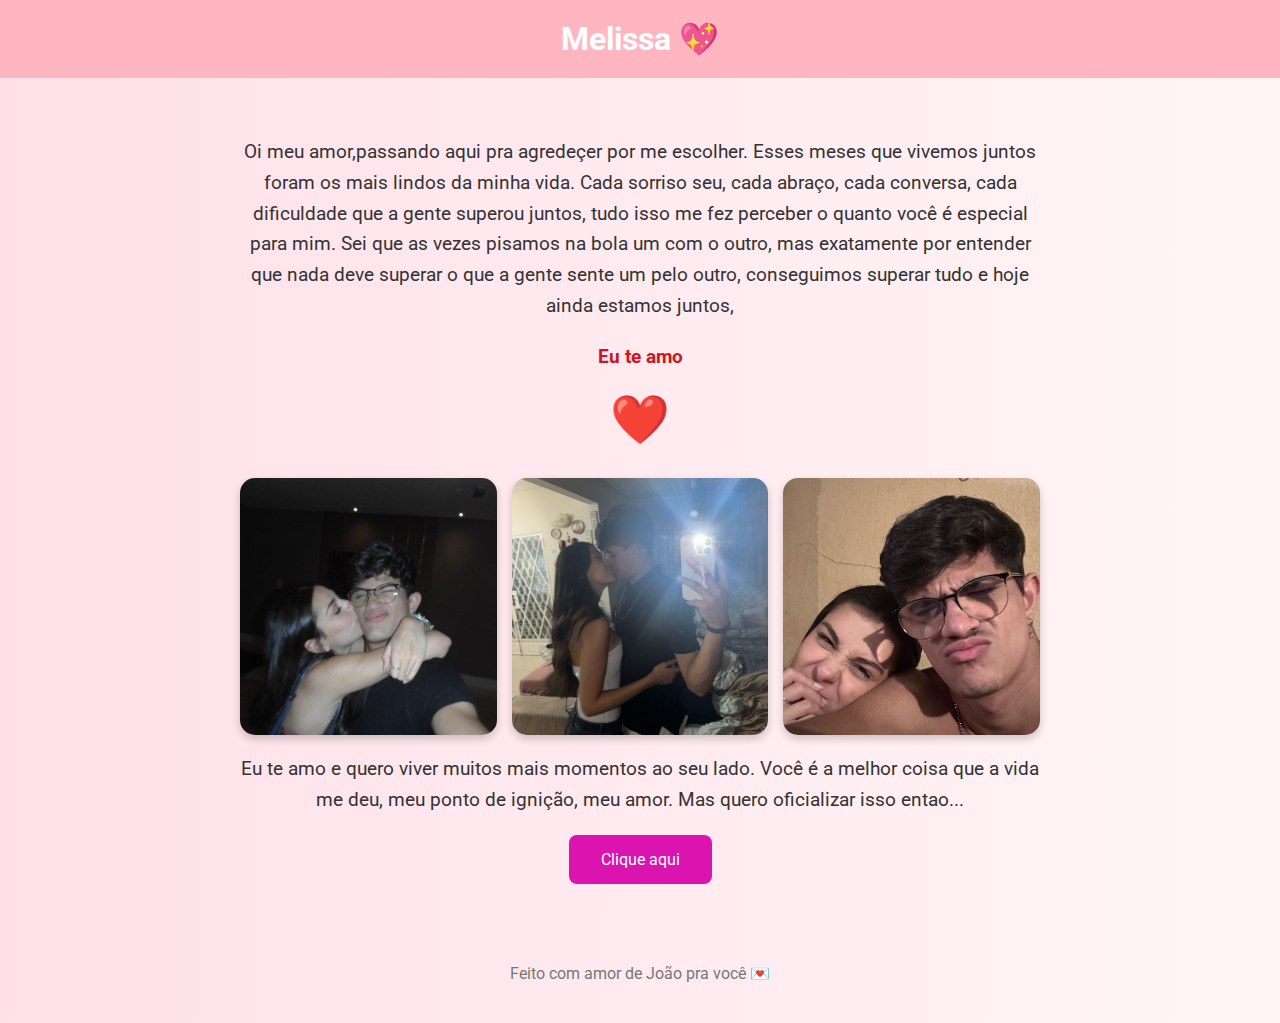
<file: index.html>
<!DOCTYPE html>
<html lang="pt-br">
<head>
  <link rel="stylesheet" href="style/style.css">
  <meta charset="UTF-8">
  <meta name="viewport" content="width=device-width, initial-scale=1">
  <title>Para Melissa 💖</title>
  <link href="https://fonts.googleapis.com/css2?family=Roboto:wght@400;700&display=swap" rel="stylesheet">
  
</head>
<body>
  <header>
     Melissa 💖
  </header>
  <div class="content">
    <p>
      Oi meu amor,passando aqui pra agredeçer por me escolher. Esses meses que vivemos juntos foram os mais lindos da minha vida.  
      Cada sorriso seu, cada abraço, cada conversa, cada dificuldade que a gente superou juntos,
      tudo isso me fez perceber o quanto você é especial para mim.
      Sei que as vezes pisamos na bola um com o outro, mas exatamente por entender que nada deve superar o que a gente sente um pelo outro, conseguimos superar tudo e hoje ainda estamos juntos,   
    </p>
    <p class="mensagem-amor">Eu te amo </p>
    <div class="heart">❤️</div>
    <div class="gallery">
      <img src="image/Imagem do WhatsApp de 2025-05-10 à(s) 13.07.46_3501a096.jpg" alt="Eu" >      
      <img src="image/Imagem do WhatsApp de 2025-05-10 à(s) 13.08.17_10560254.jpg" alt="Minha princesa">
      <img src="image/Imagem do WhatsApp de 2025-05-10 à(s) 13.08.55_447f0963.jpg" alt="Minha mulher">
      
    </div>
    <p>
      Eu te amo e quero viver muitos mais momentos ao seu lado.  Você é a melhor coisa que a vida me deu, meu ponto de ignição, meu amor. Mas quero oficializar isso entao...
    </p>
    <a href="pagina2.html" class="botao">Clique aqui</a>

  </div>
  <footer>
    Feito com amor de João pra você 💌
  </footer>
</body>
</html>
</file>
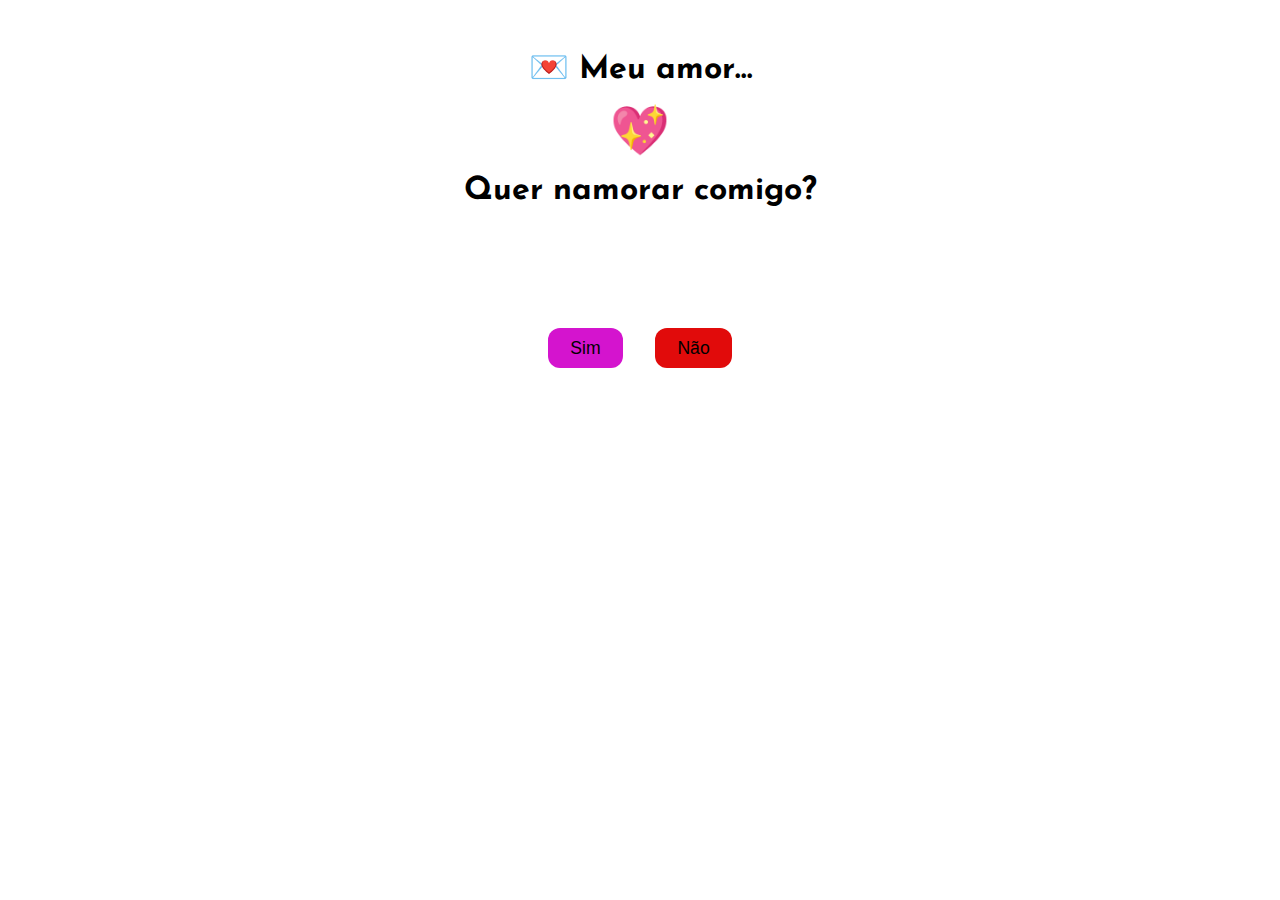
<file: pagina2.html>
<!DOCTYPE html>
<html lang="pt-br">
<head>
<meta charset="UTF-8">
<meta name="viewport" content="width=device-width, initial-scale=1.0">
<title>Minha princesa 💖</title>
<link rel="preconnect" href="https://fonts.googleapis.com">
<link rel="preconnect" href="https://fonts.gstatic.com" crossorigin>
<link href="https://fonts.googleapis.com/css2?family=Josefin+Sans:wght@300;500;700&display=swap" rel="stylesheet">

<style>
  *{box-sizing:border-box;margin:0;padding:0}
  body{
    font-family:"Josefin Sans",sans-serif;
    display:flex;flex-direction:column;align-items:center;
    gap:1rem;margin-top:3rem;text-align:center;
  }
  .heart{font-size:3rem}

  /* ÁREA dos botões */
  .buttons{
    position:relative;
    width:100%;max-width:500px;height:250px;
    display:flex;justify-content:center;gap:2rem; /* alinhamento inicial */
    align-items:center;
  }

  button{
    padding:.6rem 1.4rem;font-size:1.1rem;border:none;border-radius:12px;
    cursor:pointer;transition:background .2s;
  }
  .yes{background:#d414ce}
  .no {background:#e10b0b}

  .yes:hover{background:#da11c9}
  .no:hover {background:#cf1212}
</style>
</head>

<body>
  <h1>💌 Meu amor…</h1>
  <div class="heart">💖</div>
  <h1>Quer namorar comigo?</h1>

  <div class="buttons" id="btnArea">
    <button class="yes" onclick="resposta('Então vai até meu quarto, meu amor! 💕')">Sim</button>
    <button class="no"  id="noBtn" onclick="resposta('Tem certeza? 😢')">Não</button>
  </div>

  <div id="resposta"></div>

<script>
function resposta(msg){
  document.getElementById("resposta").textContent = msg;
  alert(msg);
}

const noBtn = document.getElementById("noBtn");
const area  = document.getElementById("btnArea");
let fugindo = false;   // indica se já trocamos para absoluto

noBtn.addEventListener("mouseenter", () => {
  // na primeira aproximação, trocamos para position:absolute
  if(!fugindo){
    fugindo = true;
    noBtn.style.position = "absolute";
    // coloca o botão onde ele estava no momento da troca
    const rect = noBtn.getBoundingClientRect();
    const areaRect = area.getBoundingClientRect();
    noBtn.style.left = rect.left - areaRect.left + "px";
    noBtn.style.top  = rect.top  - areaRect.top  + "px";
  }
  moverNo();
});

function moverNo(){
  const bw = noBtn.offsetWidth,  bh = noBtn.offsetHeight;
  const aw = area.clientWidth,   ah = area.clientHeight;

  const novaX = Math.random() * (aw - bw);
  const novaY = Math.random() * (ah - bh);

  noBtn.style.left = novaX + "px";
  noBtn.style.top  = novaY + "px";
}
</script>
</body>
</html>
</file>
<file: style/style.css>
body {
      margin: 0;
      font-family: 'Segoe UI', Tahoma, Geneva, Verdana, sans-serif;
      background: linear-gradient(to right, #ffe0e9, #fff5f7);
      color: #333;
      display: flex;
      flex-direction: column;
      align-items: center;
      font-family:  'Roboto', sans-serif;
    }
    header {
      background-color: #ffb6c1;
      width: 100%;
      padding: 20px 0;
      text-align: center;
      color: white;
      font-size: 2rem;
      font-weight: bold;
    }
    .content {
      max-width: 800px;
      padding: 40px 20px;
      text-align: center;
    }
    .content p {
      font-size: 1.2rem;
      line-height: 1.6;
    }
    .heart {
      font-size: 3rem;
      animation: pulse 1.5s infinite;
    }
    @keyframes pulse {
      0% { transform: scale(1); }
      50% { transform: scale(1.2); }
      100% { transform: scale(1); }
    }
    .gallery {
      display: grid;
      grid-template-columns: repeat(auto-fit, minmax(180px, 1fr));
      gap: 15px;
      margin-top: 30px;
    }
    .gallery img {
      width: 100%;
      border-radius: 15px;
      box-shadow: 0 4px 8px rgba(0,0,0,0.2);
    }
    footer {
      margin: 40px 0;
      font-size: 1rem;
      color: #777;
    }
  /* ...restante igual... */
  .gallery {
    display: grid;
    grid-template-columns: repeat(auto-fit, minmax(180px, 1fr));
    gap: 15px;
    margin-top: 30px;
  }
  .gallery img {
    width: 100%;
    aspect-ratio: 1 / 1; /* força quadrado */
    object-fit: cover;   /* recorta imagem ao centro */
    border-radius: 15px;
    box-shadow: 0 4px 8px rgba(0,0,0,0.2);
  }

   /* Estilos para o botão */
   .botao {
    background-color: #db14b0; /* Cor de fundo verde */
    color: white; /* Cor do texto */
    padding: 15px 32px; /* Espaçamento interno */
    text-align: center; /* Alinhamento do texto */
    text-decoration: none; /* Remove sublinhado */
    display: inline-block; /* Faz o botão se comportar como um link */
    font-size: 16px; /* Tamanho da fonte */
    border-radius: 8px; /* Bordas arredondadas */
    cursor: pointer; /* Cursor de mão ao passar por cima */
}

/* Estilo ao passar o mouse */
.botao:hover {
    background-color: #d31323; /* Cor mais escura ao passar o mouse */
}
.mensagem-amor {
  margin-top: 20px;
  font-size: 1.5rem;
  color: #d31323;
  font-weight: bold;
  text-align: center;
}
.gallery img {
  width: 100%;
  aspect-ratio: 1 / 1;
  object-fit: cover;
  border-radius: 15px;
  box-shadow: 0 4px 8px rgba(0,0,0,0.2);
  transition: transform 0.3s ease, box-shadow 0.3s ease;
}

.gallery img:hover {
  transform: scale(1.05);
  box-shadow: 0 8px 16px rgba(0,0,0,0.3);
  filter: brightness(1.1);
}
</file>
